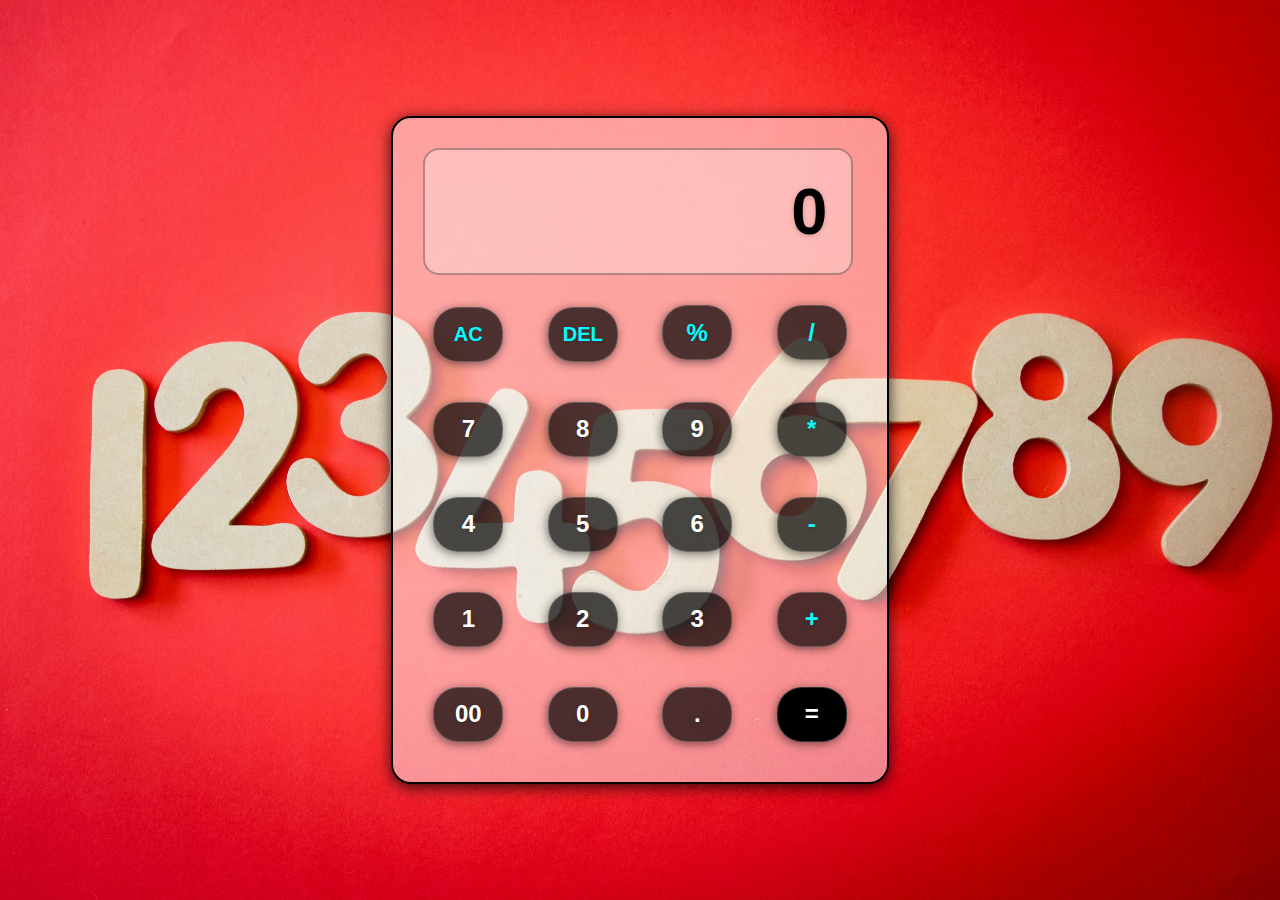
<file: CodeAlpha_1_Calculator/index.html>
<!DOCTYPE html>
<html lang="en">

<head>
    <meta charset="UTF-8">
    <meta name="viewport" content="width=device-width, initial-scale=1.0">
    <title>Calculator</title>
    <link rel="stylesheet" href="style.css">
    <link rel="icon" href="icon.png">
    <script defer src="func.js"></script>
</head>

<body>
    <div class="calculator">
        <input type="text" placeholder="0" id="inputbox" readonly>
        <div>
            <button class="operator ac">AC</button>
            <button class="operator del">DEL</button>
            <button class="operator">%</button>
            <button class="operator">/</button>
        </div>

        <div>
            <button>7</button>
            <button>8</button>
            <button>9</button>
            <button class="operator">*</button>
        </div>

        <div>
            <button>4</button>
            <button>5</button>
            <button>6</button>
            <button class="operator">-</button>
        </div>

        <div>
            <button>1</button>
            <button>2</button>
            <button>3</button>
            <button class="operator">+</button>
        </div>

        <div>
            <button>00</button>
            <button>0</button>
            <button>.</button>
            <button class="equal">=</button>
        </div>
    </div>
</body>

</html>
</file>
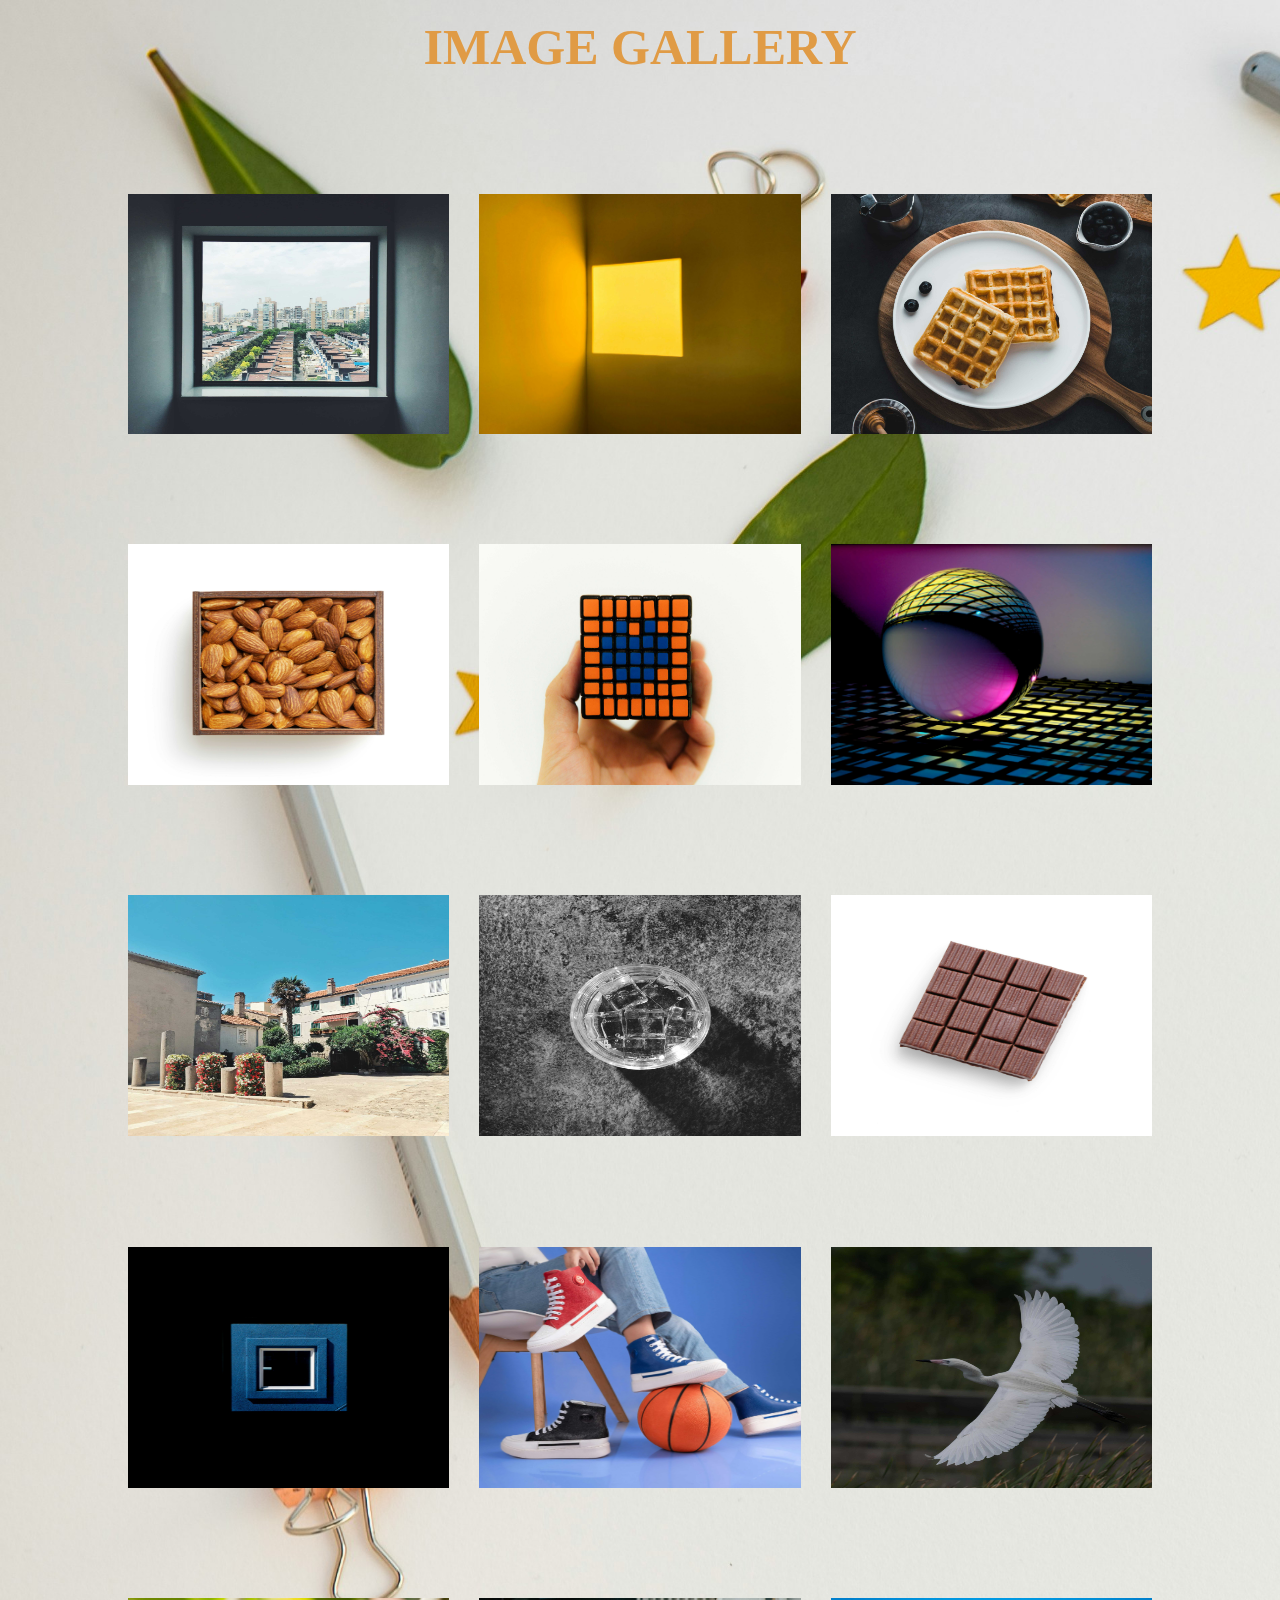
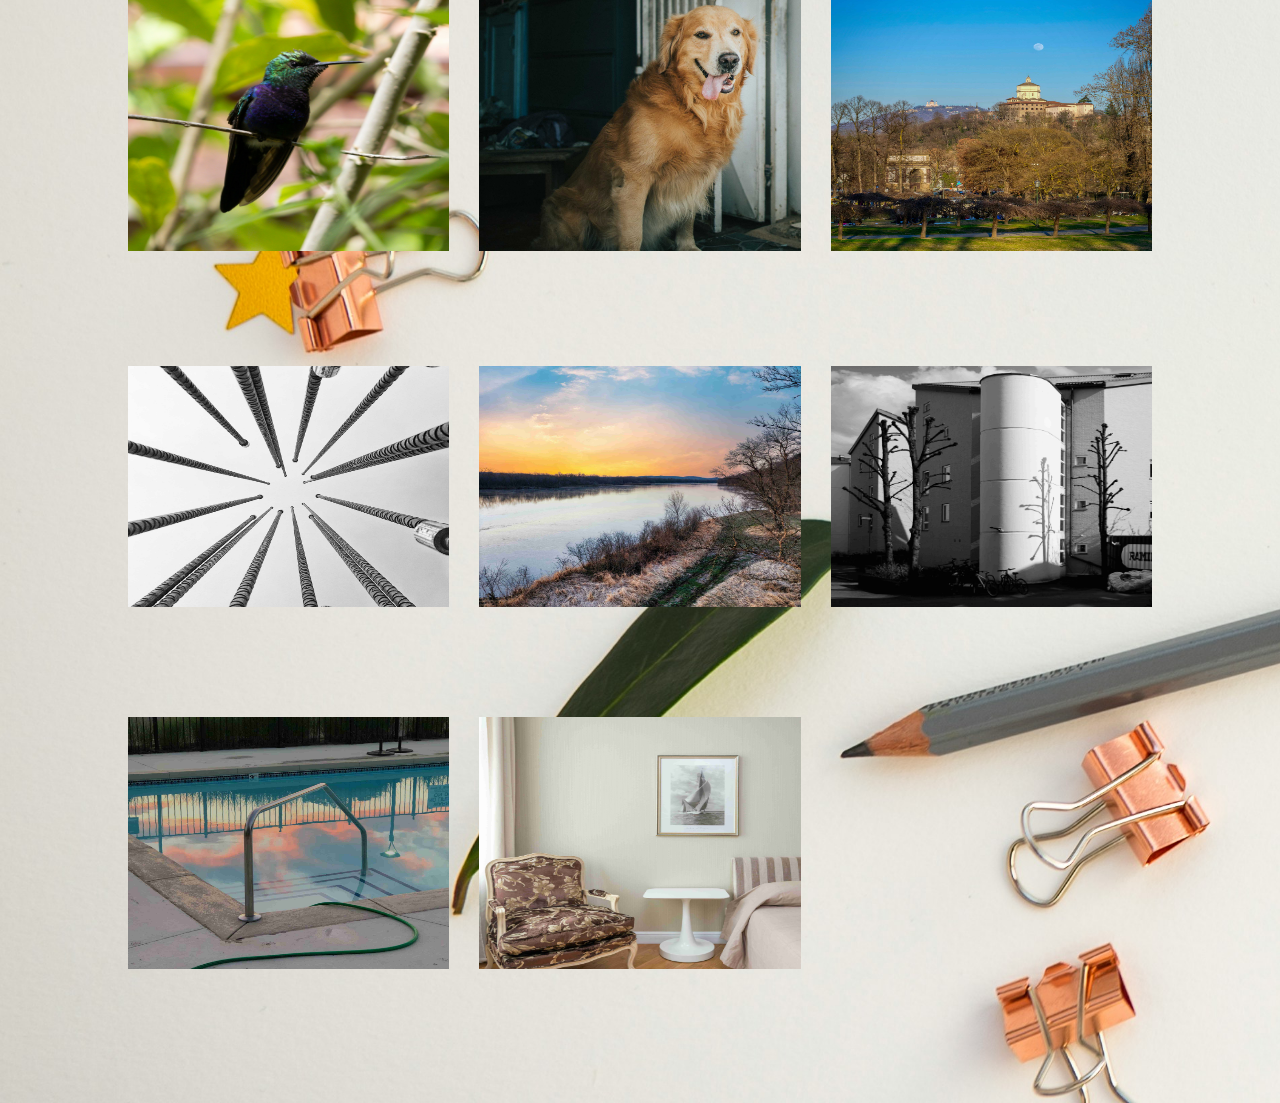
<file: CodeAlpha_2_Image Gallery/index.html>
<!DOCTYPE html>
<html lang="en">
<head>
    <meta charset="UTF-8">
    <meta name="viewport" content="width=device-width, initial-scale=1.0">
    <title>Image Gallery</title>
    <link rel="icon" href="icon.png">
    <link rel="stylesheet" href="style.css">
    <script defer src="func.js"></script>
</head>
<body>
    <br>
    <h1>IMAGE GALLERY</h1>
    <br>
    <div class="fullimg" id="fullimage">
        <img src="1.jpg" id="fullimg">
        <span onclick="closefullimg()">X</span>
    </div>
    <div class="imggallery">
        <img src="1.jpg" onclick="openfullimg(this.src)">
        <img src="2.jpg" onclick="openfullimg(this.src)">
        <img src="3.jpg" onclick="openfullimg(this.src)">
        <img src="4.jpg" onclick="openfullimg(this.src)">
        <img src="5.jpg" onclick="openfullimg(this.src)">
        <img src="6.jpg" onclick="openfullimg(this.src)">
        <img src="7.jpg" onclick="openfullimg(this.src)">
        <img src="8.jpg" onclick="openfullimg(this.src)">
        <img src="9.jpg" onclick="openfullimg(this.src)">
        <img src="10.jpg" onclick="openfullimg(this.src)">
        <img src="11.jpg" onclick="openfullimg(this.src)">
        <img src="12.jpg" onclick="openfullimg(this.src)">
        <img src="13.jpg" onclick="openfullimg(this.src)">
        <img src="14.jpg" onclick="openfullimg(this.src)">
        <img src="15.jpg" onclick="openfullimg(this.src)">
        <img src="16.jpg" onclick="openfullimg(this.src)">
        <img src="17.jpg" onclick="openfullimg(this.src)">
        <img src="18.jpg" onclick="openfullimg(this.src)">
        <img src="19.jpg" onclick="openfullimg(this.src)">
        <img src="20.jpg" onclick="openfullimg(this.src)"> 
    </div>
</body>
</html>
</file>
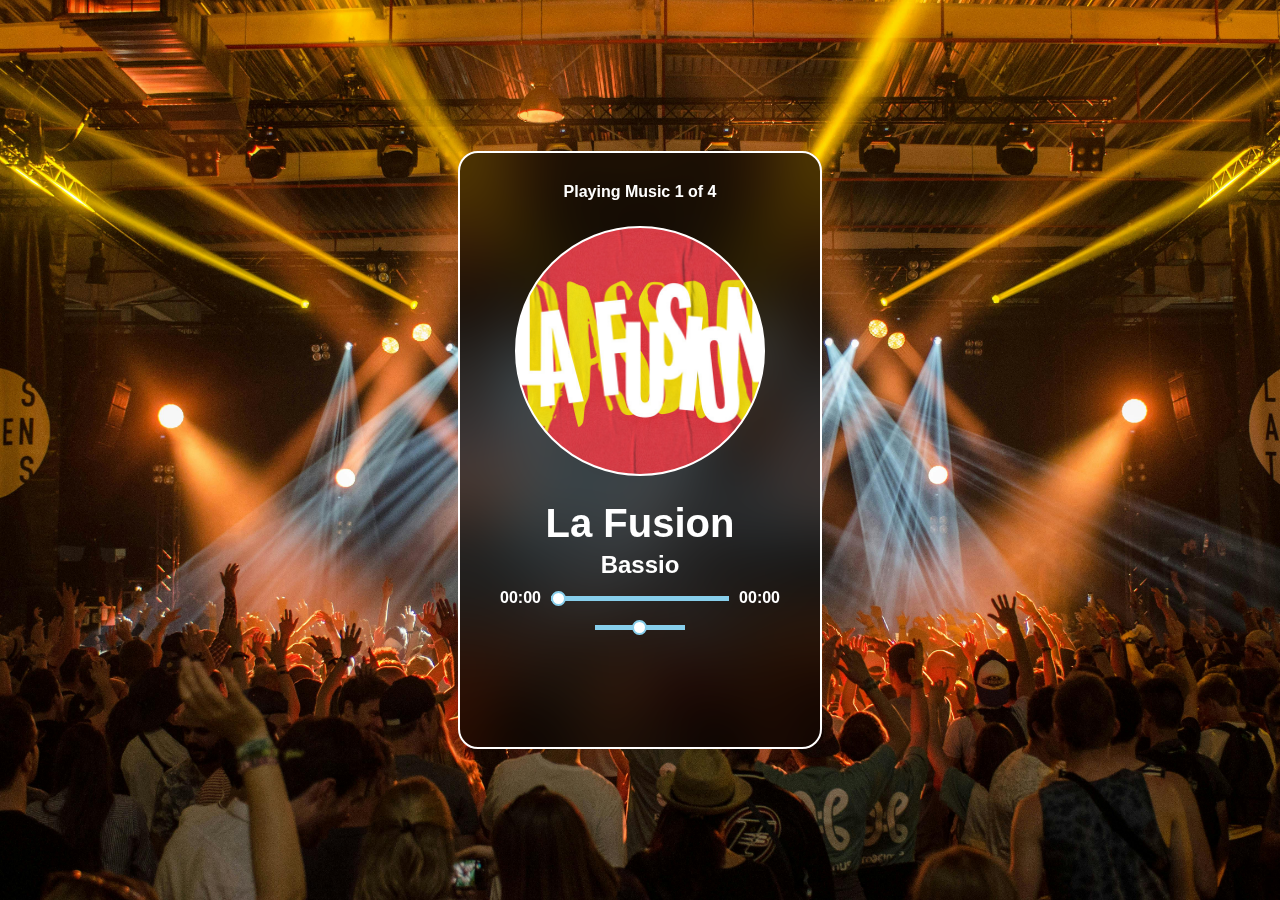
<file: CodeAlpha_3_Music Player/index.html>
<!DOCTYPE html>
<html lang="en">

<head>
    <meta charset="UTF-8">
    <meta name="viewport" content="width=device-width, initial-scale=1.0">
    <title>Music Player</title>
    <link rel="stylesheet" href="style.css">
    <link rel="stylesheet" href="https://cdnjs.cloudflare.com/ajax/libs/font-awesome/6.6.0/css/all.min.css"
        integrity="sha512-Kc323vGBEqzTmouAECnVceyQqyqdsSiqLQISBL29aUW4U/M7pSPA/gEUZQqv1cwx4OnYxTxve5UMg5GT6L4JJg=="
        crossorigin="anonymous" referrerpolicy="no-referrer" />
    <link rel="icon" href="icon.png">
    <script defer src="func.js"></script>
</head>

<body>
    <div class="player">
        <div class="wrapper">
            <div class="details">
                <div class="now-playing">PLAYING x OF y</div>
                <div class="track-art"></div>
                <div class="track-name">Track Name</div>
                <div class="track-artist">Track Artist</div>
            </div>
            <div class="slidercontainer">
                <div class="current-time">00:00</div>
                <input type="range" min="1" max="100" value="0" class="seekslider" onchange="seekTo()">
                <div class="total-duration">00:00</div>
            </div>
            <div class="slidercontainer">
                <i class="fa fa-volume-down"></i>
                <input type="range" min="1" max="100" value="50" class="volumeslider" onchange="setVolume()">
                <i class="fa fa-volume-up"></i>
            </div>
            <div class="buttons">
                <div class="random-track" onclick="randomTrack()">
                    <i class="fas fa-random fa-2x" title="random"></i>
                </div>
                <div class="prev-track" onclick="prevTrack()">
                    <i class="fa fa-step-backward fa-2x"></i>
                </div>
                <div class="playpause-track" onclick="playpauseTrack()">
                    <i class="fa fa-play-circle fa-5x"></i>
                </div>
                <div class="next-track" onclick="nextTrack()">
                    <i class="fa fa-step-forward fa-2x"></i>
                </div>
                <div class="repeat-track" onclick="repeatTrack()">
                    <i class="fa fa-repeat fa-2x" title="repeat"></i>
                </div>
            </div>
            <div id="wave">
                <span class="stroke"></span>
                <span class="stroke"></span>
                <span class="stroke"></span>
                <span class="stroke"></span>
                <span class="stroke"></span>
                <span class="stroke"></span>
                <span class="stroke"></span>
            </div>
        </div>
    </div>
</body>

</html>
</file>
<file: CodeAlpha_1_Calculator/style.css>
* {
    margin: 0;
    padding: 0;
    box-sizing: border-box;
    font-family: 'Segoe UI', Tahoma, Geneva, Verdana, sans-serif;
    font-weight: bold;
}

body {
    width: 100%;
    height: 100vh;
    display: flex;
    justify-content: center;
    align-items: center;
    background: url(pexels-magda-ehlers-pexels-1329296.jpg);
    background-size: cover;
    background-repeat: no-repeat;
}

.calculator {
    padding: 20px;
    border: 2px solid black;
    border-radius: 20px;
    box-shadow: 0px 3px 15px rgba(0, 0, 0, 0.8);
    background: rgba(255, 255, 255, 0.5);
}

input {
    width: 430px;
    padding: 24px;
    margin: 10px;
    background: rgba(255, 255, 255, 0.3);
    box-shadow: inset 0px 0px 0px rgba(0, 0, 0, 0.4);
    font-size: 65px;
    text-align: right;
    color: black;
    border: solid 2px rgba(0, 0, 0, 0.3);
    border-radius: 16px;
    text-shadow: 0px 1px 5px rgba(0, 0, 0, 0.2);
}

input::placeholder {
    color: black;
}

button {
    width: 70px;
    height: 55px;
    margin: 20px;
    color: white;
    background: rgba(0, 0, 0, 0.7);
    font-size: 24px;
    cursor: pointer;
    border: solid 1px rgba(255, 255, 255, 0.2);
    border-radius: 25px;
    text-shadow: 0px 1px 5px rgba(0, 0, 0, 0.2);
    box-shadow: -1px 2px 10px rgba(0, 0, 0, 0.5);
}

.ac,
.del {
    font-size: 20px;
}

button:hover {
    color: white;
    background: rgb(255, 0, 212);
}

.equal {
    background: black;
}

.operator {
    color: aqua;
}
</file>
<file: CodeAlpha_2_Image Gallery/style.css>
*{
    margin: 0;
    padding: 0;
    font-family: cursive;
}

body{
    background: url(joanna-kosinska-9gfGDbxuqrU-unsplash.jpg);
    background-size: cover;
    background-repeat: no-repeat;
}

h1{
    text-align: center;
    font-size: 50px;
    color: rgb(224, 155, 69);
}
.imggallery{
    width: 80%;
    margin: 100px auto 50px;
    display: grid;
    grid-template-columns: repeat(auto-fit, minmax(250px, 1fr));
    grid-gap: 30px;
}

.imggallery img{
    width: 100%;
    height: 75%;
    cursor: pointer;
    transition: 0.5s;
}

.imggallery img:hover{
    transform: scale(0.8) rotate(-90deg);
    border-radius: 20px;
    box-shadow: 0 32px 75px rgba(68, 136, 116, 0.2);
}

.fullimg{
    width: 100%;
    height: 100vh;
    background: rgba(0,0,0,0.9);
    position: fixed;
    top: 0;
    left: 0;
    display: none;
    align-items: center;
    justify-content: center;
    z-index: 100;
}

.fullimg img{
    width: 90%;
    max-width: 500px;
}

.fullimg span{
    position: absolute;
    top: 5%;
    right: 5%;
    font-size: 30px;
    color: wheat;
    cursor: pointer;
}
</file>
<file: CodeAlpha_3_Music Player/style.css>
* {
    margin: 0;
    padding: 0%;
    box-sizing: border-box;
}

body {
    font-family: Arial, Helvetica, sans-serif;
    font-weight: bold;
    background-image: url(pexels-thibault-trillet-44912-167491.jpg);
    background-size: cover;
    background-repeat: no-repeat;
    background-position: center;
}

.player {
    height: 100vh;
    display: flex;
    align-items: center;
    flex-direction: column;
    justify-content: center;
}

.wrapper {
    border: 2px solid white;
    padding: 30px;
    border-radius: 20px;
    backdrop-filter: blur(30px);
    background: rgba(0, 0, 0, 0.6);
}

.details {
    display: flex;
    align-items: center;
    flex-direction: column;
    justify-content: center;
}

.track-art {
    margin: 25px;
    height: 250px;
    width: 250px;
    border: 2px solid white;
    background-size: cover;
    background-position: center;
    border-radius: 50%;
}

.now-playing {
    font-size: 1rem;
    color: white;
}

.track-name {
    font-size: 2.5rem;
    color: white;
}

.track-artist {
    margin-top: 5px;
    font-size: 1.5rem;
    color: white;
}

.buttons {
    display: flex;
    flex-direction: row;
    align-items: center;
    justify-content: center;
    margin-bottom: 30px;
}

.active {
    color: black;
}

.repeat-track,
.next-track,
.playpause-track,
.prev-track,
.random-track {
    padding: 25px;
    color: white;
}

.slidercontainer {
    display: flex;
    justify-content: center;
    align-items: center;
}

.seekslider,
.volumeslider {
    -webkit-appearance: none;
    -moz-appearance: none;
    appearance: none;
    height: 5px;
    background: skyblue;
    -webkit-transition: 0.2s;
    transition: opacity 0.2s;
}

.seekslider::-webkit-slider-thumb,
.volumeslider::-webkit-slider-thumb {
    -webkit-appearance: none;
    -moz-appearance: none;
    appearance: none;
    width: 15px;
    height: 15px;
    background: white;
    border: 2px solid skyblue;
    cursor: grab;
    border-radius: 100%;
}

.seekslider:hover,
.volumeslider:hover {
    opacity: 1;
}

.seekslider {
    width: 60%;
}

.volumeslider {
    width: 30%;
}

.current-time,
.total-duration {
    padding: 10px;
    color: white;
}

i.fa-volume-down,
i.fa-volume-up {
    padding: 10px;
    color: white;
}

i.fa-play-circle,
i.fa-pause-circle,
i.fa-step-forward,
i.fa-step-backward,
p {
    cursor: pointer;
    color: white;
}

.randomActive {
    color: white;
}

.rotate {
    animation: rotation 8s infinite linear;
}

@keyframes rotation {
    from {
        transform: rotate(0deg);
    }

    to {
        transform: rotate(359deg);
    }
}

.loader {
    height: 70px;
    display: flex;
    justify-content: center;
    align-items: center;
}

.loader .stroke {
    background: #f1f1f1;
    height: 150%;
    width: 10px;
    border-radius: 50px;
    margin: 0 5px;
    animation: animate 1.4s linear infinite;
}

@keyframes animate {
    50% {
        height: 20%;
        background-color: skyblue;
    }

    100% {
        height: 100%;
        background: skyblue;
    }
}

.stroke:nth-child(1) {
    animation-delay: 0s;
}

.stroke:nth-child(2) {
    animation-delay: 0.3s;
}

.stroke:nth-child(3) {
    animation-delay: 0.6s;
}

.stroke:nth-child(4) {
    animation-delay: 0.9s;
}

.stroke:nth-child(5) {
    animation-delay: 0.6s;
}

.stroke:nth-child(6) {
    animation-delay: 0.3s;
}

.stroke:nth-child(7) {
    animation-delay: 0s;
}
</file>
